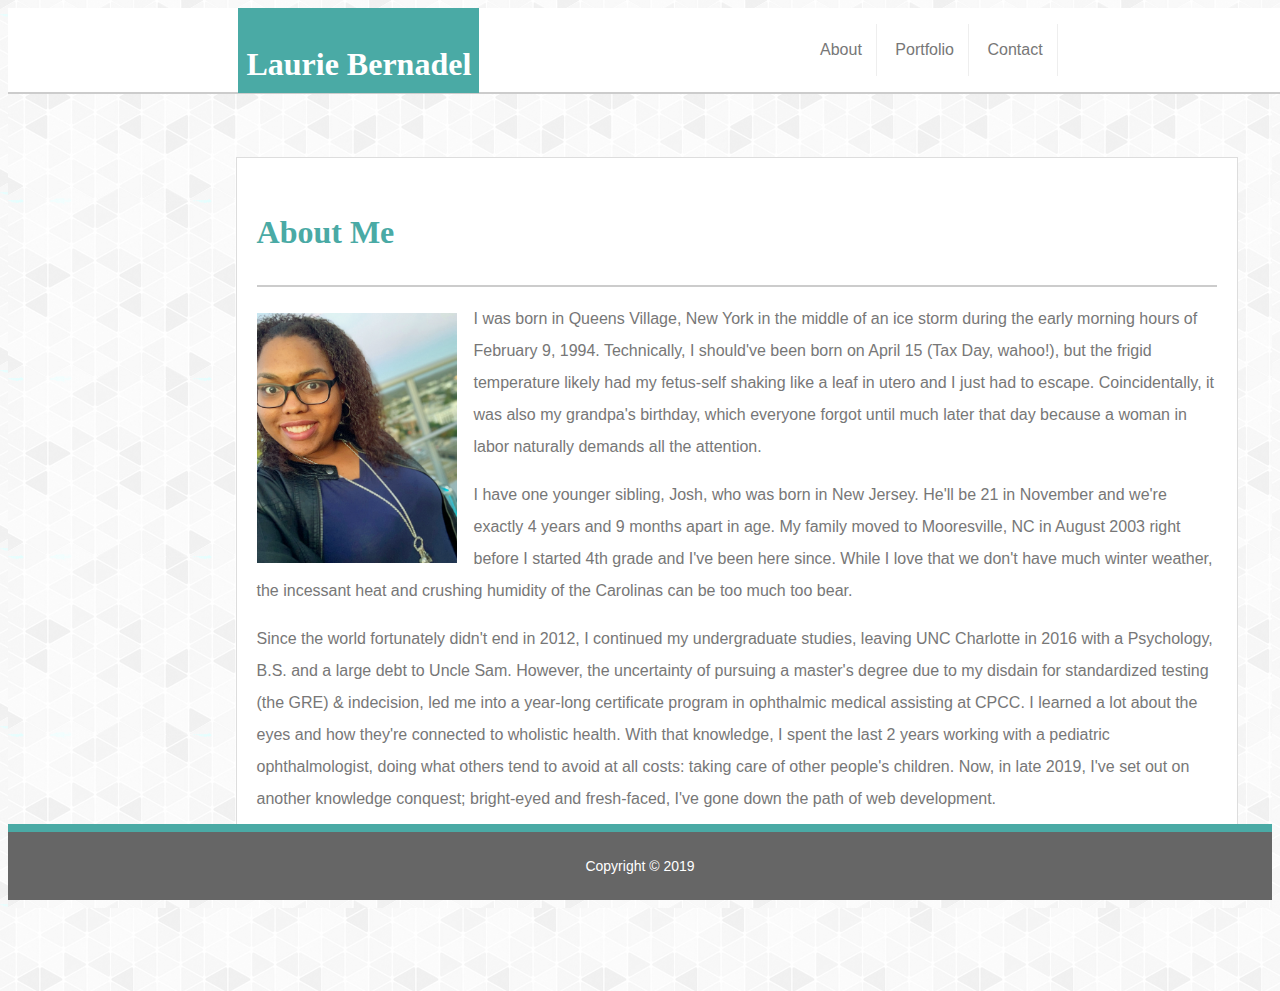
<file: index.html>
<!DOCTYPE html>
<html lang="en-US">
    <head>
        <title>Laurie Bernadel</title>
        <link rel="stylesheet" type="text/css" href="Assets/CSS/style.css">
    </head>
    <body>
        <header>
            <h1 class="logo">Laurie Bernadel</h1>
            <ul class="Nav">
                <li><a href="index.html">About</a></li>
                <li><a href="portfolio.html">Portfolio</a></li>
                <li><a href="contact.html">Contact</a></li>
            </ul>
        </header>
        <div class="content">
                <h1>About Me</h1>
                <hr>
           <section class="main">
               <img class="me" src="Assets/Images/me.jpg" alt="Picture of Laurie" style="width: 200px; height: 250px;">
                   <p>
                       I was born in Queens Village, New York in the middle of an ice storm during the early morning hours of February 9, 1994. Technically, I should've been born on April 15 (Tax Day, wahoo!), but the frigid temperature likely had my fetus-self shaking like a leaf in utero and I just had to escape. Coincidentally, it was also my grandpa's birthday, which everyone forgot until much later that day because a woman in labor naturally demands all the attention.
                   </p>
                   <p>
                       I have one younger sibling, Josh, who was born in New Jersey. He'll be 21 in November and we're exactly 4 years and 9 months apart in age. My family moved to Mooresville, NC in August 2003 right before I started 4th grade and I've been here since. While I love that we don't have much winter weather, the incessant heat and crushing humidity of the Carolinas can be too much too bear.
                   </p>
                   <p>
                       Since the world fortunately didn't end in 2012, I continued my undergraduate studies, leaving UNC Charlotte in 2016 with a Psychology, B.S. and a large debt to Uncle Sam. However, the uncertainty of pursuing a master's degree due to my disdain for standardized testing (the GRE) & indecision, led me into a year-long certificate program in ophthalmic medical assisting at CPCC. I learned a lot about the eyes and how they're connected to wholistic health. With that knowledge, I spent the last 2 years working with a pediatric ophthalmologist, doing what others tend to avoid at all costs: taking care of other people's children. Now, in late 2019, I've set out on another knowledge conquest; bright-eyed and fresh-faced, I've gone down the path of web development.
                   </p>
           </section>
       </div>
       <footer>Copyright &copy; 2019</footer>
    </body>
</html>
</file>
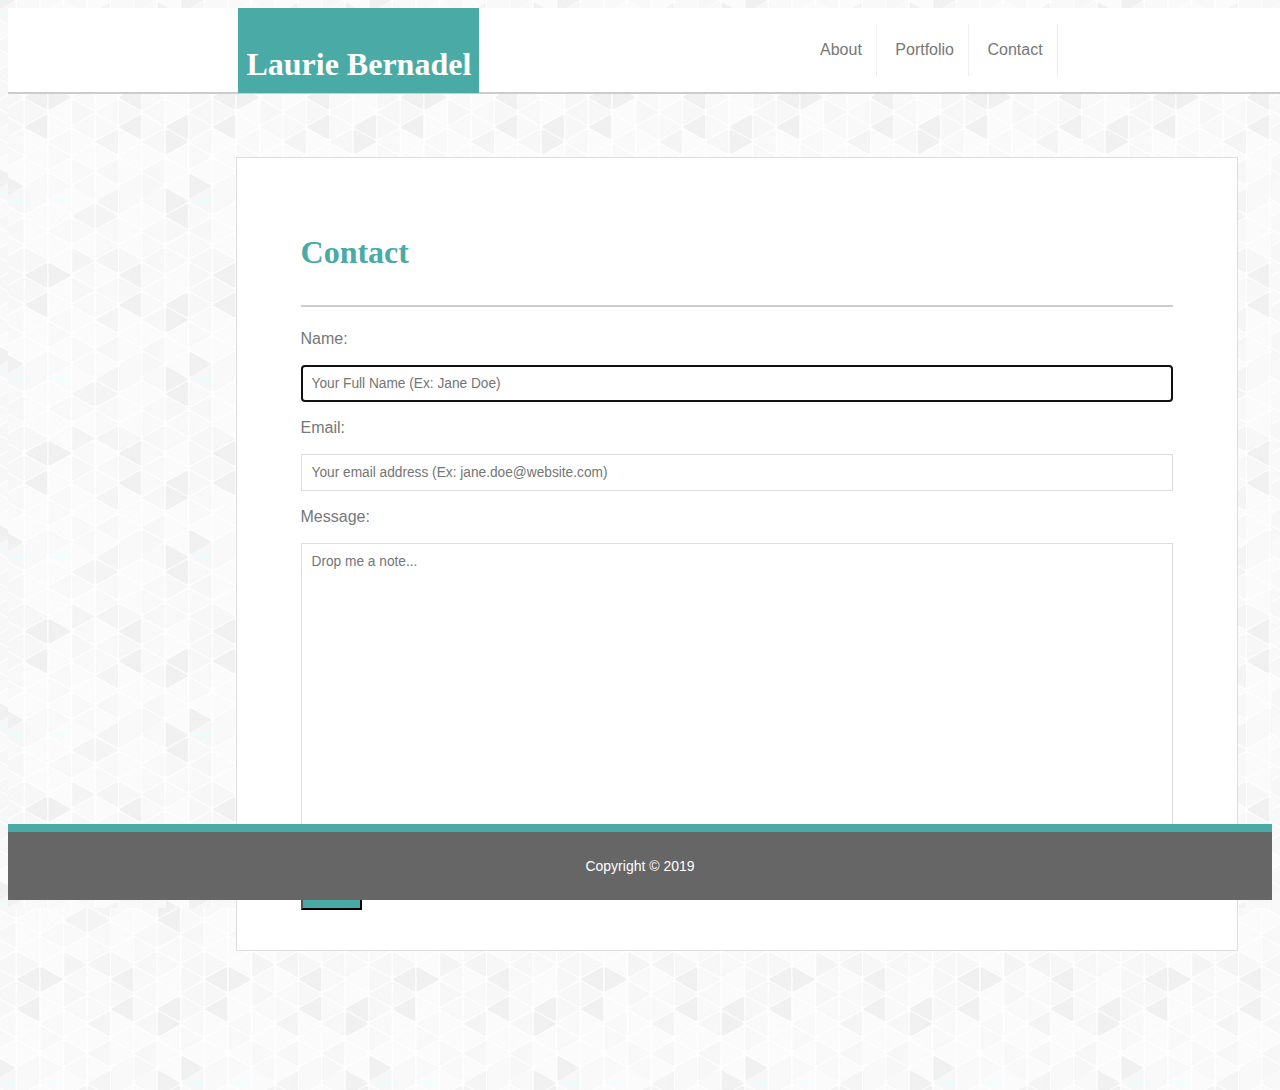
<file: contact.html>
<!DOCTYPE html>
<html lang="en-US">
    <head>
        <title>Laurie Bernadel</title>
        <link rel="stylesheet" type="text/css" href="Assets/CSS/style.css">
    </head>
    <body>
        <header>
            <h1 class="logo">Laurie Bernadel</h1>
            <ul class="Nav">
                <li><a href="index.html">About</a></li>
                <li><a href="portfolio.html">Portfolio</a></li>
                <li><a href="contact.html">Contact</a></li>
            </ul>
        </header>
        <div class="content">
            <form action="#" method="POST">
            <h1>Contact</h1>
            <hr>
                <label for="flname">Name:</label>
                <input type="text" id="flname" name="user_name" autofocus placeholder="Your Full Name (Ex: Jane Doe)" required>
                
                <label for="email">Email:</label>
                <input type="email" id="email" name="user_email" placeholder="Your email address (Ex: jane.doe@website.com)" required>
                
                <label for="msg">Message:</label>
                <textarea id="msg" name="user_message" style="height:300px;" placeholder="Drop me a note..." required></textarea>
                
                <button type="submit">Submit</button>
            </form>
        </div>
       <footer>Copyright © 2019</footer>
    </body>
</html>
</file>
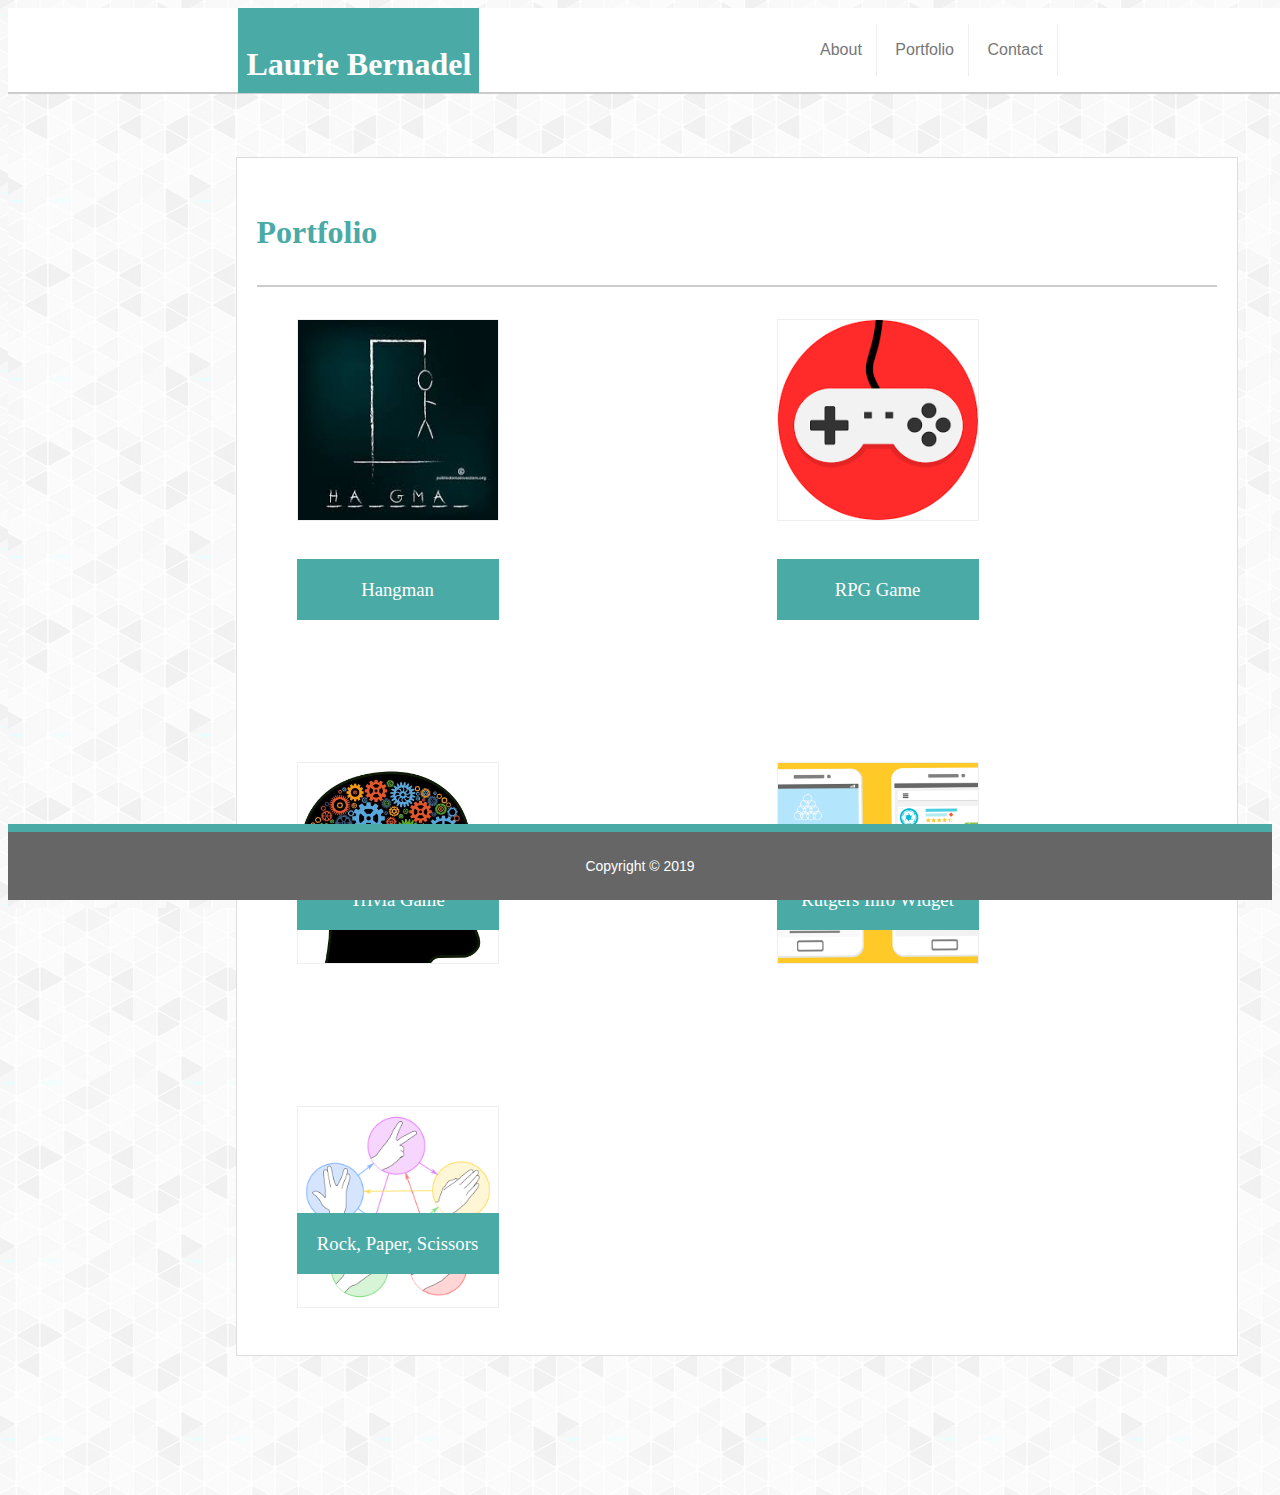
<file: portfolio.html>
<!DOCTYPE html>
<html lang="en-US">
    <head>
        <title>Laurie Bernadel</title>
        <link rel="stylesheet" type="text/css" href="Assets/CSS/style.css">
    </head>
    <body>
        <header>
            <h1 class="logo">Laurie Bernadel</h1>
            <ul class="Nav">
                <li><a href="index.html">About</a></li>
                <li><a href="portfolio.html">Portfolio</a></li>
                <li><a href="contact.html">Contact</a></li>
            </ul>
        </header>
        <div class="content">
            <h1>Portfolio</h1>
            <hr>
            <div class="gallerygrid">
                <figure class="projects">
                    <h3 class="P1">Hangman</h3>
                    <img src="Assets/Images/Hangman.jpg" alt="Hangman Game Example">
                </figure>
                <figure class="projects">
                    <h3 class="P2">RPG Game</h3>
                    <img src="Assets/Images/RPG.png" alt="Gaming Controller">
                </figure>
                <figure class="projects">
                    <h3 class="P3">Trivia Game</h3>
                    <img src="Assets/Images/trivia.jpg" alt="Thinking Gears">
                </figure>
                <figure class="projects">
                    <h3 class="P4">Rutgers Info Widget</h3>
                    <img src="Assets/Images/widget.png" alt="App Demo Image">
                </figure>
                <figure class="projects">
                    <h3 class="P5">Rock, Paper, Scissors</h3>
                    <img src="Assets/Images/RPS.png" alt="Rock, Paper, Scissors Rules Diagram">
                </figure>
            </div>
        </div>
       <footer>Copyright © 2019</footer>
    </body>
</html>
</file>
<file: Assets/CSS/style.css>
/* Basic Site Styling */
html, body {
    font-family: Arial, Helvetica, sans-serif;
    color: #777;
    font-size: 16px;
    line-height: 2;

    background-image: url("../Images/gplaypattern.png");
    background-repeat: repeat;
    height: 100%;
    display: flex;
    flex-direction: column;
}

header {
    background-color: #fff;
    border-bottom: #ccc solid 2px;
    width: 100vw;
}

h1, h2, h3, h4, h5, h6 {
    font-family: Georgia, 'Times New Roman', Times, serif;
    color: #4aaaa5;
}
hr {
    border: #ccc solid 1px;
    margin: 1em 0;
    background-color: #ccc;
}

/* Nav Bar */
.Nav {
    list-style-type: none;
    float: right;
    position: relative;
        right: 18%;
}
    li {
        display: inline-block;
        border-right: 1px solid #eee;
        padding: 10px;
        text-align: center;
    }  
    a {
        color:#777;
        margin: 4px;
        text-decoration: none;
        }
    li a:hover {
        background-color: #ccc;
        color:#fff;
    }    

.content {
    background-color: #fff;
    margin: 5% 20% 5% 18%;
    flex: 1 0 auto;
    width: 960px;
    border: #ddd solid 1px;
    padding: 20px;
}

footer {
    background-color:#666;
    border-top: 8px solid #4aaaa5;
    flex-shrink: 0;
    font-size: 14px;
    text-align: center;
    color: #fff;
    padding: 20px;
    position: -webkit-sticky;
    position:sticky;
        bottom: 0;
}

/* Name Logo in Header */
.logo {
    display: inline-block;
    background-color: #4aaaa5;
    margin:0 0 0 18%;
    position: absolute;
        top: inherit;
    padding: 24px 8px;
    height: 37px;
    color:#fff;
    text-align: center;
}

/* Bio Area Pic*/
    .me {
        float: left;
        margin: 10px 17px 5px 0px;
    }

/* Contact Form Area*/
form {
    margin: 20px auto;
    width: max-content;
    font-size: 0.875;
    box-sizing: content-box;
    overflow: auto;
}
    input, textarea {
        display: block;
        width:850px;
        padding:10px;
        border: 1px solid #ddd;
        margin: 10px 0;
        font-size: 0.857em;
        font-family: inherit;
        resize: vertical;
    }

    /* Submit Button */
    button {
        background-color: #4aaaa5;
        color:#fff;
        text-align: center;
        padding:8px;
    }

    button:hover {
        background-color: #ccc;
    }

    /* Portfolio Grid */
    .gallerygrid {
        display: grid;
        grid-template-rows: repeat(3, 1fr);
        grid-template-columns: repeat(2, 1fr);
    }
        .projects h3 {
            background-color: #4aaaa5;
            color: #fff;
            text-align: center;
            font-weight: lighter;
            width: 178px;
            padding: 12px;
        }
        .projects img {
            width: 200px;
            height: 200px;
            object-fit: cover;
            object-position: center;
            border: #eee 1px solid;
        }
    .P1, .P2 {
        position: absolute;
            top: 60%;
    }
    .P3, .P4, .P5 {
        position: relative;
            bottom: -60%;
    }
</file>
